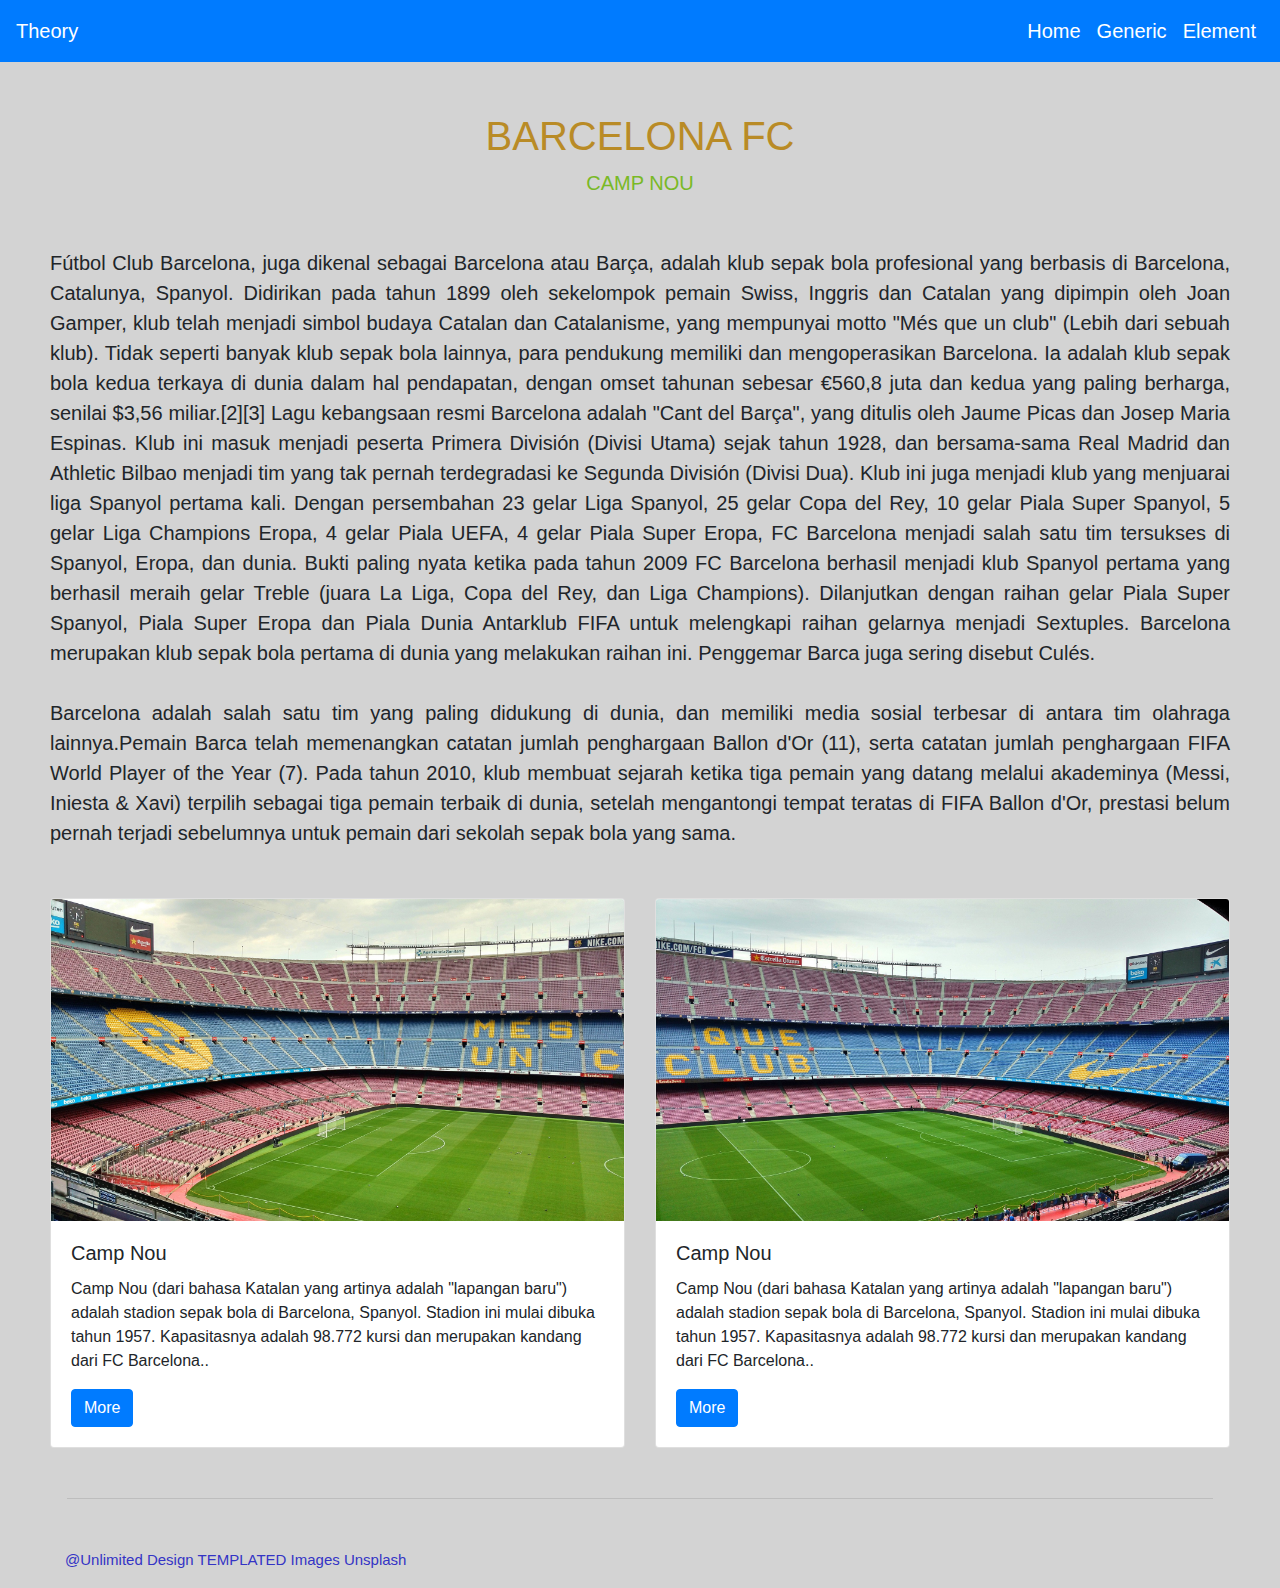
<file: index.html>
<!doctype html>
<html lang="en">

<head>
    <!-- Required meta tags -->
    <meta charset="utf-8">
    <meta name="viewport" content="width=device-width, initial-scale=1, shrink-to-fit=no">

    <!-- Bootstrap CSS -->
    <link rel="stylesheet" href="https://stackpath.bootstrapcdn.com/bootstrap/4.4.1/css/bootstrap.min.css"
        integrity="sha384-Vkoo8x4CGsO3+Hhxv8T/Q5PaXtkKtu6ug5TOeNV6gBiFeWPGFN9MuhOf23Q9Ifjh" crossorigin="anonymous">
    <link rel="stylesheet" href="css/main.css">
    <title>Generic</title>
</head>

<body>

    <!-- <div class="container-fluid"> -->

    <nav class="navbar navbar-expand-lg navbar-light bg-primary" id="navbar">
        <a class="navbar-brand" href="#">Theory</a>
        <button class="navbar-toggler" type="button" data-toggle="collapse" data-target="#navbarSupportedContent"
            aria-controls="navbarSupportedContent" aria-expanded="false" aria-label="Toggle navigation">
            <span class="navbar-toggler-icon"></span>
        </button>

        <div class="collapse navbar-collapse" id="isi">
            <ul class="navbar-nav ml-auto topnav">
                <li class="nav-item active">
                    <a class="nav-link" href="#">Home <span class="sr-only">(current)</span></a>
                </li>
                <li class="nav-item">
                    <a class="nav-link" href="#">Generic</a>
                </li>
                <li class="nav-item">
                    <a class="nav-link" href="#">Element</a>
                </li>
            </ul>
        </div>
    </nav>
    <div class="paragraf">
        <h1>BARCELONA FC</h1>
        <P>CAMP NOU</P>
    </div>
    <div class="isiparagraf">
        <p>Fútbol Club Barcelona, juga dikenal sebagai Barcelona atau Barça, adalah klub sepak bola profesional yang
            berbasis di Barcelona, Catalunya, Spanyol.
            Didirikan pada tahun 1899 oleh sekelompok pemain Swiss, Inggris dan Catalan yang dipimpin oleh Joan Gamper,
            klub telah menjadi simbol budaya Catalan dan Catalanisme, yang mempunyai motto "Més que un club" (Lebih dari
            sebuah klub). Tidak seperti banyak klub sepak bola lainnya, para pendukung memiliki dan mengoperasikan
            Barcelona. Ia adalah klub sepak bola kedua terkaya di dunia dalam hal pendapatan, dengan omset tahunan
            sebesar €560,8 juta dan kedua yang paling berharga, senilai $3,56 miliar.[2][3] Lagu kebangsaan resmi
            Barcelona adalah "Cant del Barça", yang ditulis oleh Jaume Picas dan Josep Maria Espinas.
            Klub ini masuk menjadi peserta Primera División (Divisi Utama) sejak tahun 1928, dan bersama-sama Real
            Madrid dan Athletic Bilbao menjadi tim yang tak pernah terdegradasi ke Segunda División (Divisi Dua). Klub
            ini juga menjadi klub yang menjuarai liga Spanyol pertama kali. Dengan persembahan 23 gelar Liga Spanyol, 25
            gelar Copa del Rey, 10 gelar Piala Super Spanyol, 5 gelar Liga Champions Eropa, 4 gelar Piala UEFA, 4 gelar
            Piala Super Eropa, FC Barcelona menjadi salah satu tim tersukses di Spanyol, Eropa, dan dunia. Bukti paling
            nyata ketika pada tahun 2009 FC Barcelona berhasil menjadi klub Spanyol pertama yang berhasil meraih gelar
            Treble (juara La Liga, Copa del Rey, dan Liga Champions). Dilanjutkan dengan raihan gelar Piala Super
            Spanyol, Piala Super Eropa dan Piala Dunia Antarklub FIFA untuk melengkapi raihan gelarnya menjadi
            Sextuples. Barcelona merupakan klub sepak bola pertama di dunia yang melakukan raihan ini. Penggemar Barca
            juga sering disebut Culés. <br> <br>
            Barcelona adalah salah satu tim yang paling didukung di dunia, dan memiliki media sosial terbesar di antara
            tim olahraga lainnya.Pemain Barca telah memenangkan catatan jumlah penghargaan Ballon d'Or (11),
            serta catatan jumlah penghargaan FIFA World Player of the Year (7). Pada tahun 2010, klub membuat sejarah
            ketika tiga pemain yang datang melalui akademinya (Messi, Iniesta & Xavi) terpilih sebagai tiga pemain
            terbaik di dunia, setelah mengantongi tempat teratas di FIFA Ballon d'Or, prestasi belum pernah terjadi
            sebelumnya untuk pemain dari sekolah sepak bola yang sama.
        </p>
    </div>
    <div class="container-fluid">
        <div class="row">
            <div class="col-md-6">
                <div class="card" style="width: auto;">
                    <img src="img/fc-barcelona.jpg" class="card-img-top" alt="gambar">
                    <div class="card-body">
                        <h5 class="card-title">Camp Nou</h5>
                        <p class="card-text">Camp Nou (dari bahasa Katalan yang artinya adalah "lapangan baru") adalah
                            stadion sepak bola di Barcelona, Spanyol. Stadion ini mulai dibuka tahun 1957. Kapasitasnya
                            adalah 98.772 kursi dan merupakan kandang dari FC Barcelona..</p>
                        <a href="#" class="btn btn-primary">More</a>
                    </div>
                </div>

            </div>
            <div class="col-md-6">
                <div class="card" style="width: auto;">
                    <img src="img/stadium.jpg" class="card-img-top" alt="gambar">
                    <div class="card-body">
                        <h5 class="card-title">Camp Nou</h5>
                        <p class="card-text">Camp Nou (dari bahasa Katalan yang artinya adalah "lapangan baru") adalah
                            stadion sepak bola di Barcelona, Spanyol. Stadion ini mulai dibuka tahun 1957. Kapasitasnya
                            adalah 98.772 kursi dan merupakan kandang dari FC Barcelona..</p>
                        <a href="#" class="btn btn-primary">More</a>

                    </div>
                </div>

            </div>
        </div>
        <hr style="margin: 50px 52px;">
    </div>
    <div class="container-fluid">
        <div class="footer">
            <p>@Unlimited Design TEMPLATED Images Unsplash</p>
        </div>
    </div>
    <!-- </div> -->

    <!-- Optional JavaScript -->
    <!-- jQuery first, then Popper.js, then Bootstrap JS -->
    <script src="https://code.jquery.com/jquery-3.4.1.slim.min.js"
        integrity="sha384-J6qa4849blE2+poT4WnyKhv5vZF5SrPo0iEjwBvKU7imGFAV0wwj1yYfoRSJoZ+n" crossorigin="anonymous">
    </script>
    <script src="https://cdn.jsdelivr.net/npm/popper.js@1.16.0/dist/umd/popper.min.js"
        integrity="sha384-Q6E9RHvbIyZFJoft+2mJbHaEWldlvI9IOYy5n3zV9zzTtmI3UksdQRVvoxMfooAo" crossorigin="anonymous">
    </script>
    <script src="https://stackpath.bootstrapcdn.com/bootstrap/4.4.1/js/bootstrap.min.js"
        integrity="sha384-wfSDF2E50Y2D1uUdj0O3uMBJnjuUD4Ih7YwaYd1iqfktj0Uod8GCExl3Og8ifwB6" crossorigin="anonymous">
    </script>
</body>

</html>
</file>
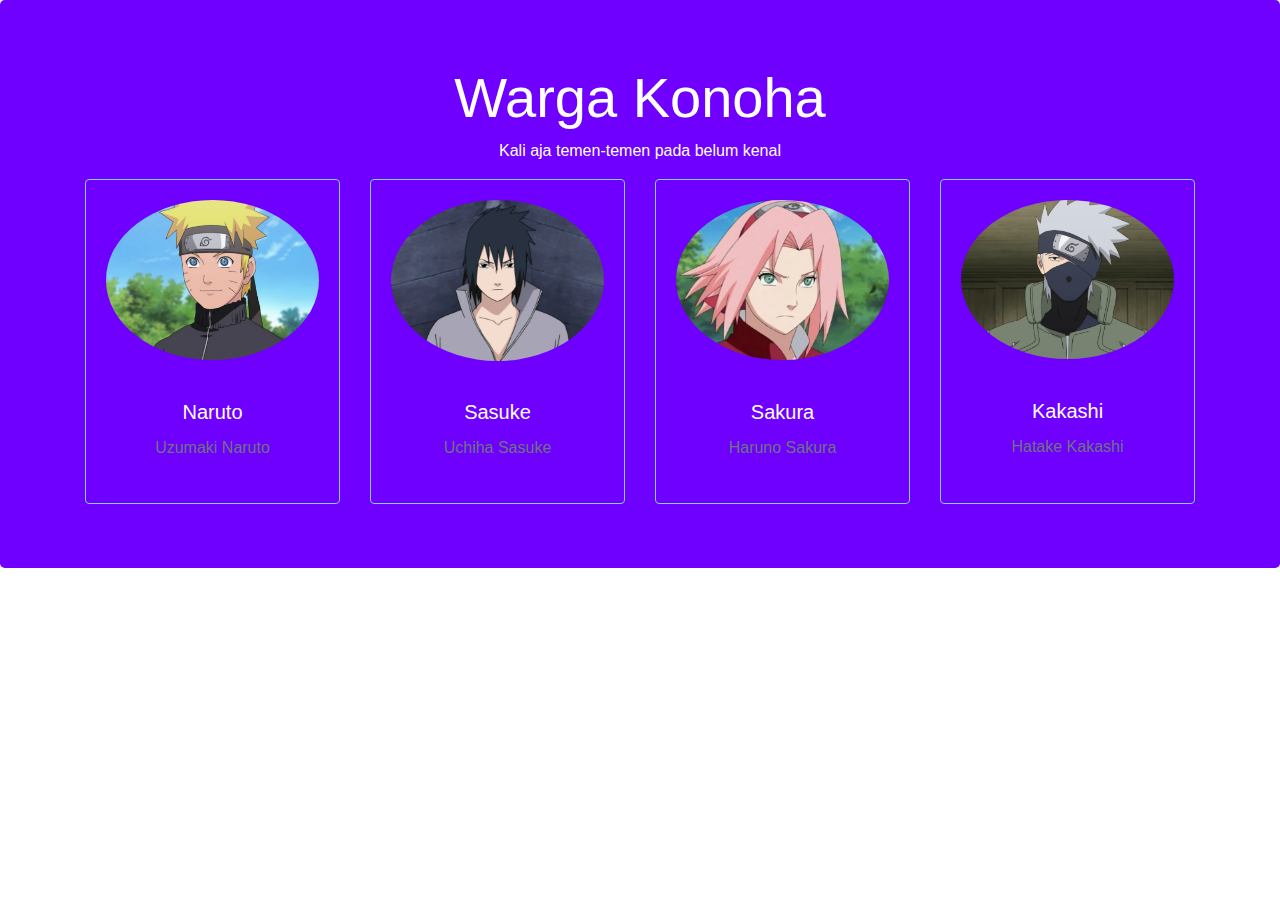
<file: halaman1gan.html>
<!DOCTYPE html>
<html lang="en">
<head>
    <meta charset="UTF-8">
    <meta name="viewport" content="width=device-width, initial-scale=1.0">
    <meta http-equiv="X-UA-Compatible" content="ie=edge">
    <title>Halaman Card</title>
    <link rel="stylesheet" href="https://stackpath.bootstrapcdn.com/bootstrap/4.4.1/css/bootstrap.min.css" integrity="sha384-Vkoo8x4CGsO3+Hhxv8T/Q5PaXtkKtu6ug5TOeNV6gBiFeWPGFN9MuhOf23Q9Ifjh" crossorigin="anonymous">
    <link rel="stylesheet" href="style.css">
</head>
<body>
    <div class="jumbotron">
        <h1 class="display-4 text-center">Warga Konoha</h1>
        <p class="desc text-center">Kali aja temen-temen pada belum kenal</p>

    <div class="container">
        <div class="card-deck">
            <div class="card" id="border1">
              <img src="img/naruto2.png" id="naruto" class="card-img-top rounded-circle">
              <div class="card-body">
                <h5 class="card-title text-center">Naruto</h5>
                <p class="card-text text-center text-muted">Uzumaki Naruto</p>
              </div>
            </div>

            <div class="card" id="border2">
                <img src="img/sasuke.png" id="sasuke" class="card-img-top rounded-circle">
                <div class="card-body">
                  <h5 class="card-title text-center">Sasuke</h5>
                  <p class="card-text text-center text-muted">Uchiha Sasuke</p>
                </div>
              </div>

              <div class="card" id="border3">
                <img src="img/sakura.jpg" id="sakura" class="card-img-top rounded-circle">
                <div class="card-body">
                  <h5 class="card-title text-center">Sakura</h5>
                  <p class="card-text text-center text-muted">Haruno Sakura</p>
                </div>
              </div>

              <div class="card" id="border4">
                <img src="img/kakashi.png" id="kakashi" class="card-img-top rounded-circle">
                <div class="card-body">
                  <h5 class="card-title text-center">Kakashi</h5>
                  <p class="card-text text-center text-muted">Hatake Kakashi</p>
                </div>
              </div>
        </div>
    </div>

    <script src="https://code.jquery.com/jquery-3.4.1.slim.min.js" integrity="sha384-J6qa4849blE2+poT4WnyKhv5vZF5SrPo0iEjwBvKU7imGFAV0wwj1yYfoRSJoZ+n" crossorigin="anonymous"></script>
    <script src="https://cdn.jsdelivr.net/npm/popper.js@1.16.0/dist/umd/popper.min.js" integrity="sha384-Q6E9RHvbIyZFJoft+2mJbHaEWldlvI9IOYy5n3zV9zzTtmI3UksdQRVvoxMfooAo" crossorigin="anonymous"></script>
    <script src="https://stackpath.bootstrapcdn.com/bootstrap/4.4.1/js/bootstrap.min.js" integrity="sha384-wfSDF2E50Y2D1uUdj0O3uMBJnjuUD4Ih7YwaYd1iqfktj0Uod8GCExl3Og8ifwB6" crossorigin="anonymous"></script>
</body>

</html>
</file>
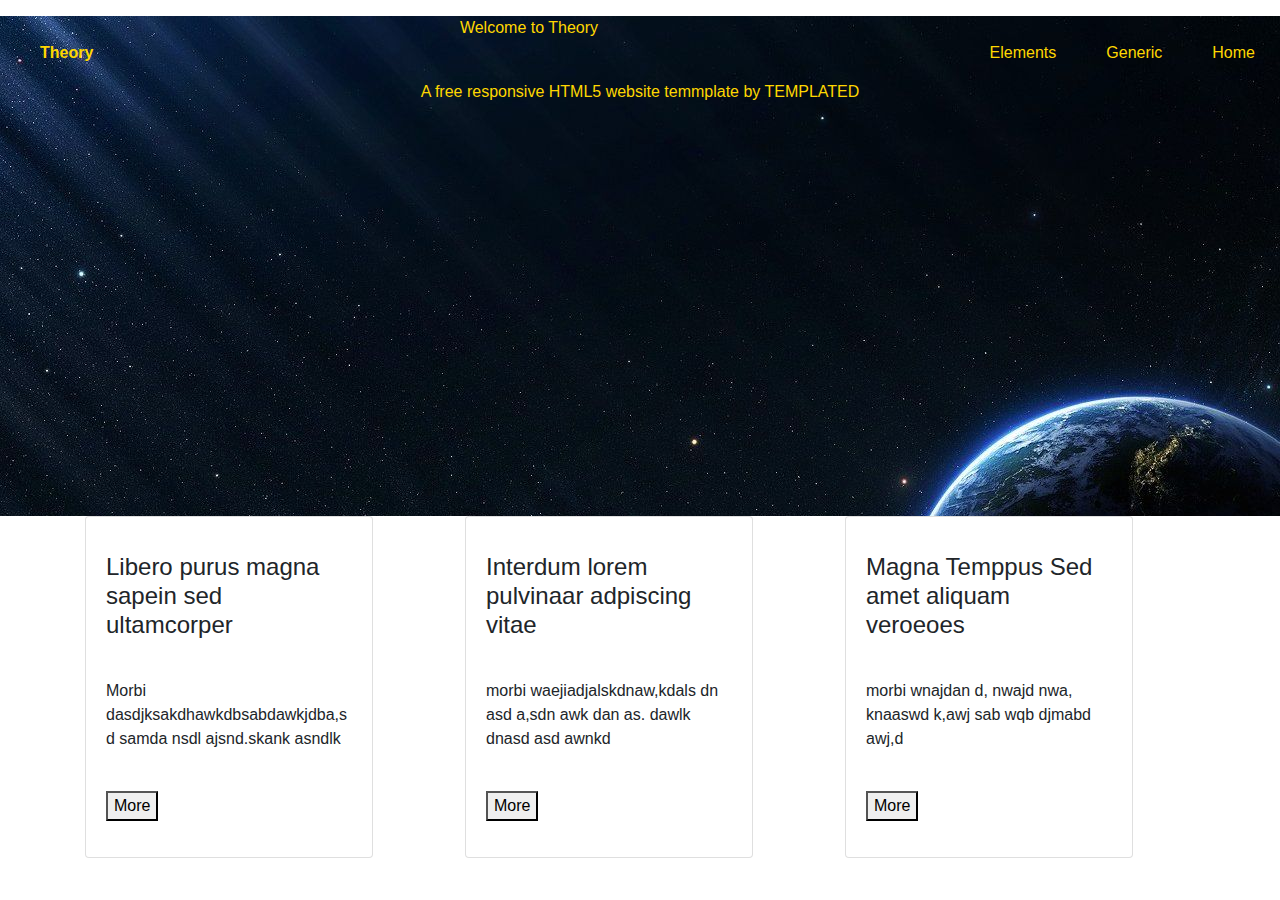
<file: Tugask.html>
<!doctype html>
<html lang="en">
  <head>
    <!-- Required meta tags -->
    <meta charset="utf-8">
    <meta name="viewport" content="width=device-width, initial-scale=1, shrink-to-fit=no">

    <!-- Bootstrap CSS -->
    <link rel="stylesheet" href="https://stackpath.bootstrapcdn.com/bootstrap/4.4.1/css/bootstrap.min.css" integrity="sha384-Vkoo8x4CGsO3+Hhxv8T/Q5PaXtkKtu6ug5TOeNV6gBiFeWPGFN9MuhOf23Q9Ifjh" crossorigin="anonymous">

    <title>Hello, world!</title>
    <link rel="stylesheet" href="css/style.css">
  </head>
  <body>
    <div class="pembungkus">
        <div class="row-col-md-12" id="ilang">
            <ul class="UL">
                <li class="left"><b>Theory</b></li>
                <li class="right">Home</li>
                <li class="right">Generic</li>
                <li class="right">Elements</li>
            </ul>
            <p class="text-center" id="pe">Welcome to Theory</p>
            <br>
            <p class="text-center" id="pe">A free responsive HTML5 website temmplate by TEMPLATED</p>
        </div>
    </div>
    <div class="container">
        <div class="row justify-content-md-center">
            <div class="col-md-4">
                <div class="card" style="width: 18rem;">
                    <div class="card-body">
                      <p class="card-text"><h4>Libero purus magna sapein sed ultamcorper</h4></p>
                      <br>
                      <p>Morbi dasdjksakdhawkdbsabdawkjdba,sd samda nsdl ajsnd.skank asndlk</p><br>
                      <p><button>More</button></p>
                    </div>
                  </div>

            </div>
            <div class="col-md-4">
                <div class="card" style="width: 18rem;">
                    <div class="card-body">
                      <p class="card-text"><h4>Interdum lorem pulvinaar adpiscing vitae</h4></p> <br>
                      <p>morbi waejiadjalskdnaw,kdals dn asd a,sdn awk dan as. dawlk dnasd asd awnkd</p> <br>
                      <p><button>More</button></p>
                    </div>
                  </div>
                
            </div>
            <div class="col-md-4">
                <div class="card" style="width: 18rem;">
                    <div class="card-body">
                      <p class="card-text"><h4>Magna Temppus Sed amet aliquam veroeoes</h4></p> <br>
                      <p>morbi wnajdan d, nwajd nwa, knaaswd k,awj sab wqb djmabd awj,d</p> <br>
                      <p><button>More</button></p>
                    </div>
                  </div>
            </div>
        </div>
    </div>

    <!-- Optional JavaScript -->
    <!-- jQuery first, then Popper.js, then Bootstrap JS -->
    <script src="https://code.jquery.com/jquery-3.4.1.slim.min.js" integrity="sha384-J6qa4849blE2+poT4WnyKhv5vZF5SrPo0iEjwBvKU7imGFAV0wwj1yYfoRSJoZ+n" crossorigin="anonymous"></script>
    <script src="https://cdn.jsdelivr.net/npm/popper.js@1.16.0/dist/umd/popper.min.js" integrity="sha384-Q6E9RHvbIyZFJoft+2mJbHaEWldlvI9IOYy5n3zV9zzTtmI3UksdQRVvoxMfooAo" crossorigin="anonymous"></script>
    <script src="https://stackpath.bootstrapcdn.com/bootstrap/4.4.1/js/bootstrap.min.js" integrity="sha384-wfSDF2E50Y2D1uUdj0O3uMBJnjuUD4Ih7YwaYd1iqfktj0Uod8GCExl3Og8ifwB6" crossorigin="anonymous"></script>
  </body>
</html>
</file>
<file: css/main.css>
body {
    background-color: lightgray;
}

#navbar a {
    /*  background-color: gray; */
    color: white;
}

#isi ul li a {
    color: white;
    font-size: 20px;
}

.topnav a:hover {
    border-bottom: 3px solid red;
}

.paragraf h1 {
    text-align: center;
    font-size: 40px;
    color: rgb(185, 139, 38);
    margin-top: 50px;
}

.paragraf p {
    text-align: center;
    font-size: 20px;
    color: rgb(121, 185, 38);
}

.isiparagraf p {
    margin: 50px 50px;
    text-align: justify;
    font-family: 'Segoe UI', Tahoma, Geneva, Verdana, sans-serif;
    font-size: 20px;
}

card img {
    border: none;
}

.row {
    margin: 30px 20px;
}

.footer {
    font-family: 'Franklin Gothic Medium', 'Arial Narrow', Arial, sans-serif;
    font-size: 15px;
    float: left;
    margin-left: 50px;
    color: rgb(52, 52, 197);
}
</file>
<file: style.css>
.jumbotron {
    background-color: #6f00ff;
}

.jumbotron h1 {
    color: white;
}

.jumbotron p {
    color: white;
}

.container .card-deck #border1 {
    border-color: skyblue;
    background: transparent;
    height: 325px;
}

.container .card-deck h5 {
    color: white;

}

.container .card-deck .card #naruto {
    padding-left: 20px;
    padding-right: 20px;
    padding-top: 20px;
    padding-bottom: 20px;
}

.container .card-deck #border2 {
    border-color: skyblue;
    background: transparent;
    height: 325px;
}

.container .card-deck .card #sasuke {
    padding-left: 20px;
    padding-right: 20px;
    padding-top: 20px;
    padding-bottom: 19px;
}

.container .card-deck #border3 {
    border-color: skyblue;
    background: transparent;
    height: 325px;
}

.container .card-deck .card #sakura {
    padding-left: 20px;
    padding-right: 20px;
    padding-top: 20px;
    padding-bottom: 20px;
}

.container .card-deck #border4 {
    border-color: skyblue;
    background: transparent;
    height: 325px;
}

.container .card-deck .card #kakashi {
    padding-left: 20px;
    padding-right: 20px;
    padding-top: 20px;
    padding-bottom: 20px;
}
</file>
<file: css/style.css>
.pembungkus{
    background-image: url(../img/s.jpg);
    height: 500px;
    color: gold;
    background-attachment: fixed;
}

.pembungkus .UL {
    list-style-type: none;
}

.pembungkus .UL .left{
    float: left;
    margin-top: 25px;
}

.pembungkus .UL .right{
    float: right;
    margin-top: 25px;
    margin-left: 25px;
    margin-right: 25px;
}
</file>
